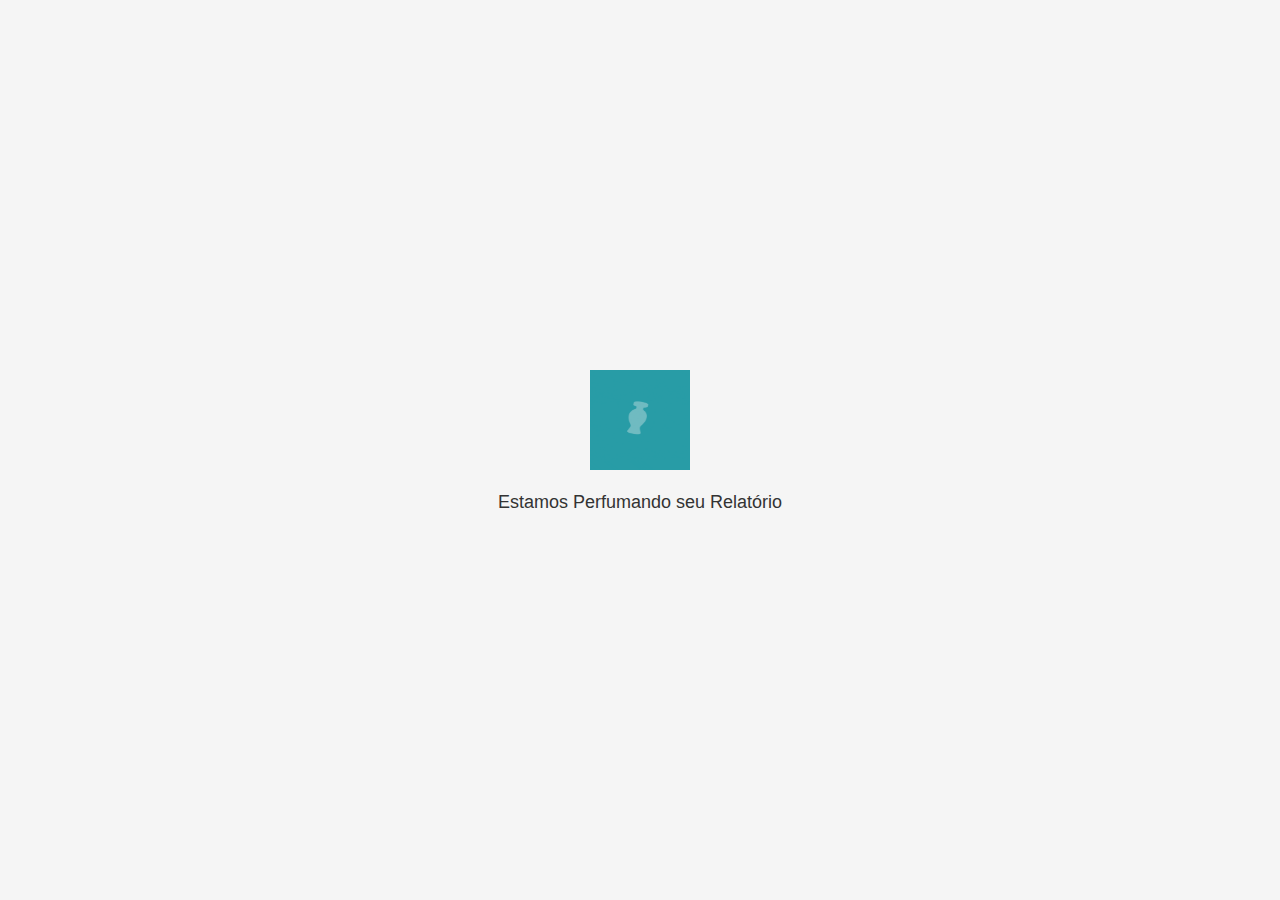
<file: loading.html>
<!DOCTYPE html>
<html lang="pt-br">
<head>
    <meta charset="UTF-8">
    <meta name="viewport" content="width=device-width, initial-scale=1.0">
    <title>Estamos Perfumando seu Relatório</title>
    <style>
        body {
            display: flex;
            justify-content: center;
            align-items: center;
            height: 100vh;
            background-color: #f5f5f5;
            margin: 0;
            font-family: Arial, sans-serif;
        }
        #loading {
            text-align: center;
        }
        #loading img {
            width: 100px;
            height: 100px;
        }
        #loading p {
            font-size: 18px;
            color: #333;
        }
    </style>
</head>
<body>
    <div id="loading">
        <img src="loading.gif" alt="Carregando...">
        <p>Estamos Perfumando seu Relatório</p>
    </div>

    <script>
        document.addEventListener('DOMContentLoaded', () => {
            setTimeout(() => {
                window.location.href = 'summary.html'; 
            }, 5000);  
        });
    </script>
</body>
</html>
</file>
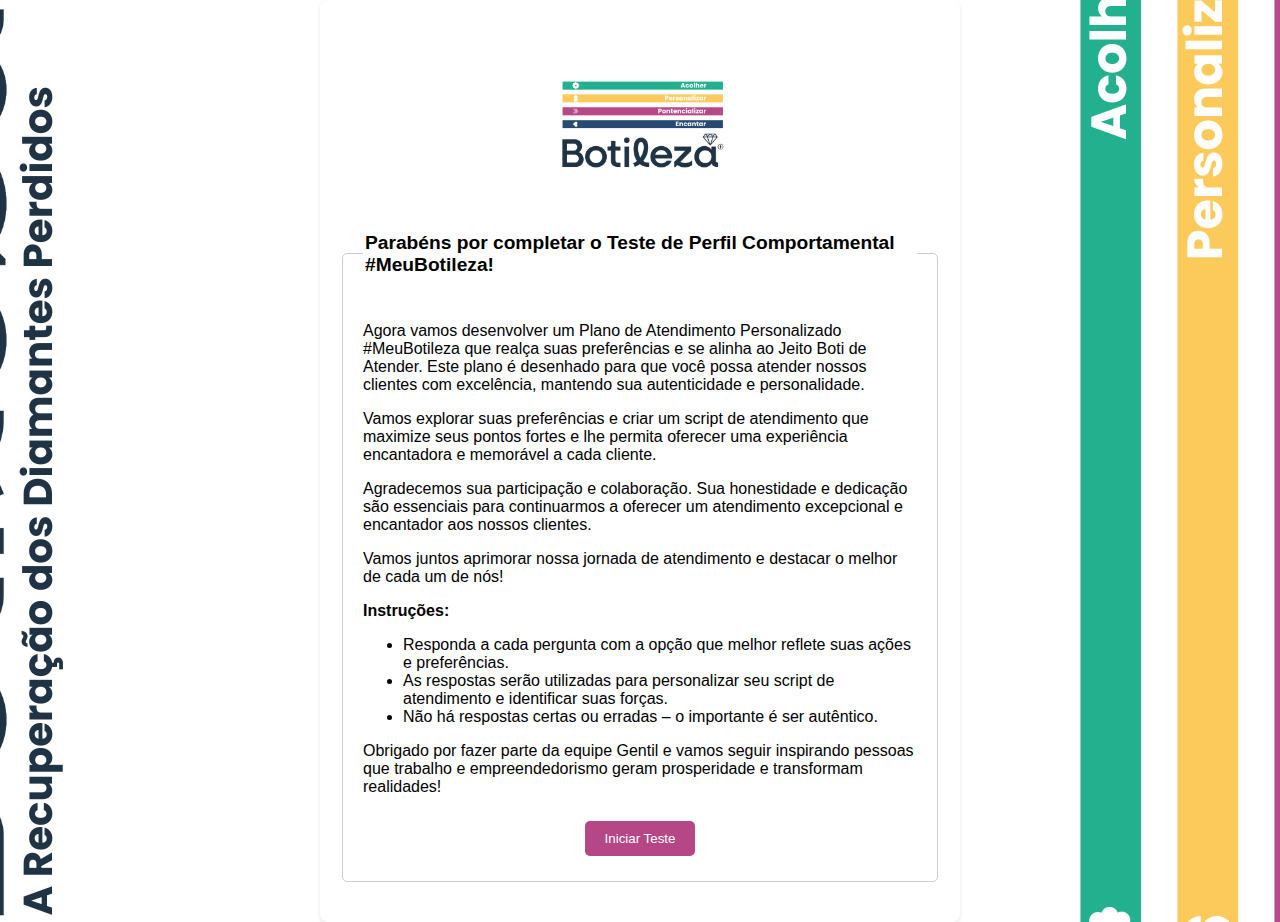
<file: new_questions.html>
<!DOCTYPE html>
<html lang="pt-BR">
<head>
    <meta charset="UTF-8">
    <meta name="viewport" content="width=device-width, initial-scale=1.0">
    <title>Meu Botileza | Gentil Negócios</title>
    <link rel="icon" href="di.png" type="image/png">
    <link rel="stylesheet" href="styles.css">
    <style>
        body {
            font-family: Arial, sans-serif;
            background: url("Meu_Botileza.png") no-repeat center center fixed;
            background-color: #2a4971;
            margin: 0;
            padding: 0;
            display: flex;
            justify-content: center;
            align-items: center;
            min-height: 100vh; 
            overflow-y: auto; 
        }
        .container {
            background-color: #fff;
            border-radius: 8px;
            box-shadow: 0 2px 4px rgba(0, 0, 0, 0.1);
            padding: 20px;
            width: 80%;
            max-width: 600px;
            position: relative;
            overflow-y: auto; 
        }
        h1 {
            color: #2a4971;
            text-align: center;
        }
        fieldset {
            display: none;
        }
        fieldset.active {
            display: block;
        }
        .actions {
            margin-top: 20px;
            text-align: center;
        }
        .actions button {
            background-color: #b54786;
            color: white;
            border: none;
            padding: 10px 20px;
            margin: 5px;
            cursor: pointer;
            border-radius: 5px;
        }
        .input-group {
            margin-bottom: 15px;
        }
        .input-group label {
            display: block;
            margin-bottom: 5px;
        }
        .input-group select {
            width: 100%;
            padding: 8px;
            box-sizing: border-box;
        }
    </style>
</head>
<body>
    <div class="container">
        <h1><img src="Missão Botileza.png" alt="Logo do Meu Botileza"></h1>
        <form id="evaluationForm">
            <!-- Tela de Boas-Vindas -->
            <fieldset class="active" id="welcomeScreen">
                <legend>Parabéns por completar o Teste de Perfil Comportamental #MeuBotileza!</legend>
                <p>
                    Agora vamos desenvolver um
                    Plano de Atendimento Personalizado #MeuBotileza
                    que realça suas preferências e se alinha ao Jeito Boti de Atender. Este plano é desenhado para que você possa atender nossos clientes com excelência, mantendo sua autenticidade e personalidade.
                </p>
                <p>
                    Vamos explorar suas preferências e criar um script de atendimento que maximize seus pontos fortes e lhe permita oferecer uma experiência encantadora e memorável a cada cliente.
                </p>
                 <p>
                    Agradecemos sua participação e colaboração. Sua honestidade e dedicação são essenciais para continuarmos a oferecer um atendimento excepcional e encantador aos nossos clientes.
                </p>
                <p>
                    Vamos juntos aprimorar nossa jornada de atendimento e destacar o melhor de cada um de nós!
                </p>
                <p><strong>Instruções:</strong></p>
                <ul>
                    <li>Responda a cada pergunta com a opção que melhor reflete suas ações e preferências.</li>
                    <li>As respostas serão utilizadas para personalizar seu script de atendimento e identificar suas forças.</li>
                    <li>Não há respostas certas ou erradas – o importante é ser autêntico.</li>
                </ul>
                <p>Obrigado por fazer parte da equipe Gentil e vamos seguir inspirando pessoas que trabalho e empreendedorismo geram prosperidade e transformam realidades!</p>
                <div class="actions">
                    <button type="button" id="startBtn">Iniciar Teste</button>
                </div>
            </fieldset>

            <!-- Acolha (Receber e conhecer) -->
            <fieldset>
                <legend>Acolha (Receber e conhecer)</legend>
                <div class="input-group">
                    <label for="acolha1">1. Como você cumprimenta o cliente ao chegar?</label>
                    <select id="acolha1" name="acolha1">
                        <option value="12">"Olá, meu nome é _____, seja bem-vindo(a) à Boticário. Como você se chama e em que posso ajudá-lo(a) hoje?"</option>
                        <option value="11">"Oi, tudo bem? Posso ajudar em algo específico hoje? Me chamo ____, como posso te chamar?"</option>
                        <option value="10">"E aí, beleza? O que você está procurando hoje? Meu nome é _____, e o seu?"</option>
                    </select>
                </div>
                <div class="input-group">
                    <label for="acolha2">2. Como você identifica o motivo da visita do cliente?</label>
                    <select id="acolha2" name="acolha2">
                        <option value="12">"Posso perguntar se você está procurando algo para uso próprio, um presente, ou talvez uma troca?"</option>
                        <option value="11">"Você está comprando algo para você, ou é um presente? Ou talvez uma troca?"</option>
                        <option value="10">"É pra você, pra dar de presente ou você quer trocar algo?"</option>
                    </select>
                </div>
                <div class="input-group">
                    <label for="acolha3">3. Como você verifica o histórico do cliente?</label>
                    <select id="acolha3" name="acolha3">
                        <option value="12">"Posso usar seu CPF para verificar seu histórico de compras e oferecer opções mais personalizadas?"</option>
                        <option value="11">"Me passa seu CPF para eu dar uma olhada no seu histórico e achar algo que combine mais com você."</option>
                        <option value="10">"Me dá seu CPF e rapidinho vejo o que você já comprou, do que você gosta e te mostro umas coisas legais."</option>
                    </select>
                </div>
                <div class="actions">
                    <button type="button" class="prevBtn">Anterior</button>
                    <button type="button" class="nextBtn">Próximo</button>
                </div>
            </fieldset>

            <!-- Personalize (Demonstrar e experimentar) -->
            <fieldset>
                <legend>Personalize (Demonstrar e experimentar)</legend>
                <div class="input-group">
                    <label for="personalize1">1. Como você apresenta os produtos ao cliente?</label>
                    <select id="personalize1" name="personalize1">
                        <option value="12">"Este produto é muito popular por suas características únicas, como [características]."</option>
                        <option value="11">"Muita gente gosta deste aqui por causa de [características]."</option>
                        <option value="10">"Esse aqui é top, o pessoal adora por causa de [características]."</option>
                    </select>
                </div>
                <div class="input-group">
                    <label for="personalize2">2. Como você convida o cliente a experimentar os produtos?</label>
                    <select id="personalize2" name="personalize2">
                        <option value="12">"Gostaria de experimentar este produto para ver como ele se adequa às suas necessidades?"</option>
                        <option value="11">"Quer testar pra ver se gosta?"</option>
                        <option value="10">"Quer dar uma experimentada pra ver se curte?"</option>
                    </select>
                </div>
                <div class="input-group">
                    <label for="personalize3">3. Como você utiliza storytelling e segredinhos?</label>
                    <select id="personalize3" name="personalize3">
                        <option value="12">"Uma curiosidade interessante sobre este produto é que ele foi desenvolvido com [história]."</option>
                        <option value="11">"Sabia que este produto foi criado com [história]? É bem legal!"</option>
                        <option value="10">"Olha só, esse produto tem uma história bem massa, ele foi feito com [história]."</option>
                    </select>
                </div>
                <div class="actions">
                    <button type="button" class="prevBtn">Anterior</button>
                    <button type="button" class="nextBtn">Próximo</button>
                </div>
            </fieldset>

            <!-- Potencialize (Oferecer benefícios e aumentar boleto) -->
            <fieldset>
                <legend>Potencialize (Oferecer benefícios e aumentar boleto)</legend>
                <div class="input-group">
                    <label for="potencialize1">1. Como você sugere produtos complementares ao cliente?</label>
                    <select id="potencialize1" name="potencialize1">
                        <option value="12">"Este produto funciona muito bem com [produto complementar], que tal aproveitar?"</option>
                        <option value="11">"Esse aqui combina muito com [produto complementar], que tal levar os dois?"</option>
                        <option value="10">"Esse aqui vai ficar show com [produto complementar], que tal já aproveitar e levar junto?"</option>
                    </select>
                </div>
                <div class="input-group">
                    <label for="potencialize2">2. Como você menciona promoções?</label>
                    <select id="potencialize2" name="potencialize2">
                        <option value="12">"Gostaria de informá-lo sobre a promoção atual que pode lhe trazer benefícios adicionais."</option>
                        <option value="11">"Tá rolando uma promoção que pode ser bem interessante pra você."</option>
                        <option value="10">"Tá tendo uma promo massa, você pode curtir!"</option>
                    </select>
                </div>
                <div class="input-group">
                    <label for="potencialize3">3. Como você finaliza as vendas?</label>
                    <select id="potencialize3" name="potencialize3">
                        <option value="12">"Gostaria de adicionar mais alguma coisa antes de finalizarmos?"</option>
                        <option value="11">"Quer levar mais alguma coisa antes de fechar?"</option>
                        <option value="10">"Quer aproveitar pra levar mais alguma coisa antes de fechar?"</option>
                    </select>
                </div>
                <div class="actions">
                    <button type="button" class="prevBtn">Anterior</button>
                    <button type="button" class="nextBtn">Próximo</button>
                </div>
            </fieldset>

            <!-- Encante (Fechar com chave de ouro) -->
            <fieldset>
                <legend>Encante (Fechar com chave de ouro)</legend>
                <div class="input-group">
                    <label for="encante1">1. Como você encerra o atendimento?</label>
                    <select id="encante1" name="encante1">
                        <option value="12">"Foi um prazer atendê-lo(a), espero que tenha uma excelente experiência com seu produto. Não hesite em nos procurar caso precise de algo mais."</option>
                        <option value="11">"Espero que você goste do seu produto, qualquer coisa estamos por aqui."</option>
                        <option value="10">"Valeu por vir, espero que curta o produto. Qualquer coisa, só chamar!"</option>
                    </select>
                </div>
                <div class="input-group">
                    <label for="encante2">2. Como você menciona o programa de reciclagem Boti Recicla?</label>
                    <select id="encante2" name="encante2">
                        <option value="12">"Gostaria de lembrar que participamos do programa Boti Recicla. Você pode trazer suas embalagens vazias para reciclagem em sua próxima visita."</option>
                        <option value="11">"Lembrando que temos o programa Boti Recicla, traz suas embalagens vazias na próxima vez!"</option>
                        <option value="10">"Só pra lembrar, tem o programa Boti Recicla, traz suas embalagens vazias quando voltar!"</option>
                    </select>
                </div>
    <div class="input-group">
        <label for="encante3">3. Como você sugere a embalagem de presente?</label>
        <select id="encante3" name="encante3">
            <option value="12">Formal: "Posso oferecer uma embalagem de presente especial para o(a) senhor(a)? Acho que vai tornar o presente ainda mais encantador."</option>
            <option value="11">Neutro: "Quer que eu coloque numa embalagem de presente? Fica mais legal pra entregar."</option>
            <option value="10">Coloquial: "Quer que eu embrulhe pra presente? Fica top pra entregar!"</option>
        </select>
    </div>
    <div class="actions">
        <button type="button" class="prevBtn">Anterior</button>
        <button type="button" class="nextBtn">Próximo</button>
    </div>
</fieldset>

<!-- Tela de Resumo -->
<fieldset id="summaryScreen">
    <legend>Resumo do Seu Perfil</legend>
    <p id="summaryText"></p>
    <div class="actions">
        <a id="downloadLink" href="default.pdf" download="plano_atendimento_personalizado.pdf">
            <button type="button">Baixar PDF</button>
        </a>
        <button type="submit">Concluir</button>
    </div>
</fieldset>

<!-- Tela de Resultado -->
<div id="resultScreen" class="summary">
    <h2>Resumo do Perfil</h2>
    <div id="resultText"></div>
</div>

<script>
    document.addEventListener("DOMContentLoaded", function() {
        const startBtn = document.getElementById("startBtn");
        const prevBtns = document.querySelectorAll(".prevBtn");
        const nextBtns = document.querySelectorAll(".nextBtn");
        const fieldsets = document.querySelectorAll("fieldset");
        const resultScreen = document.getElementById("resultScreen");
        const resultText = document.getElementById("resultText");
        const downloadLink = document.getElementById("downloadLink");
        const restartBtn = document.getElementById("restartBtn");
        let currentStep = 0;

        function showFieldset(index) {
            fieldsets.forEach((fieldset, i) => {
                fieldset.classList.toggle("active", i === index);
            });
        }

        function calculateSummary() {
            const acolha1 = parseInt(document.getElementById("acolha1").value) || 0;
            const personalize1 = parseInt(document.getElementById("personalize1").value) || 0;
            const potencialize1 = parseInt(document.getElementById("potencialize1").value) || 0;
            const encante1 = parseInt(document.getElementById("encante1").value) || 0;

            const totalAcolha = acolha1;
            const totalPersonalize = personalize1;
            const totalPotencialize = potencialize1;
            const totalEncante = encante1;

            const maxScore = Math.max(totalAcolha, totalPersonalize, totalPotencialize, totalEncante);
            let profile = "";
            let profileText = "";
            let pdfFileName = "default.pdf";

            if (maxScore === totalAcolha) {
                profile = "Acolher";
                profileText = `
                    <strong>Perfil: Agente Acolhedor</strong><br>
                    Parabéns! Você demonstrou um grande talento em acolher os clientes, criando conexões significativas e entendendo suas necessidades.<br><br>
                    <strong>1. Acolha (Receber e Conhecer)</strong><br>
                    <ul>
                        <li><strong>Cumprimento do Cliente:</strong> "Olá, meu nome é [Seu Nome], seja bem-vindo(a) à Boticário. Como você se chama e em que posso ajudá-lo(a) hoje?"</li>
                        <li><strong>Identificação do Motivo da Visita:</strong> "Posso perguntar se você está procurando algo para uso próprio, um presente, ou talvez uma troca?"</li>
                        <li><strong>Verificação do Histórico do Cliente:</strong> "Posso usar seu CPF para verificar seu histórico de compras e oferecer opções mais personalizadas?"</li>
                    </ul>
                    <strong>2. Personalize (Demonstrar e Experimentar)</strong><br>
                    <ul>
                        <li><strong>Apresentação dos Produtos:</strong> "Este produto é muito popular por suas características únicas, como [características]."</li>
                        <li><strong>Convite para Experimentar:</strong> "Gostaria de experimentar este produto para ver como ele se adequa às suas necessidades?"</li>
                        <li><strong>Utilização de Storytelling e Segredinhos:</strong> "Uma curiosidade interessante sobre este produto é que ele foi desenvolvido com [história]."</li>
                    </ul>
                    <strong>3. Potencialize (Oferecer Benefícios e Aumentar Boleto)</strong><br>
                    <ul>
                        <li><strong>Apresentação de Opções Adicionais:</strong> "Com base em suas compras anteriores, acho que você também pode gostar de [produto]."</li>
                        <li><strong>Mencionar Promoções Personalizadas:</strong> "Atualmente, temos uma promoção especial no nosso app de fidelidade que pode ser do seu interesse."</li>
                        <li><strong>Inspirar o Cliente a Comprar Mais:</strong> "Considerando suas preferências, este conjunto de produtos pode ser uma excelente escolha."</li>
                    </ul>
                    <strong>4. Encante (Entregar e Celebrar)</strong><br>
                    <ul>
                        <li><strong>Finalização do Atendimento:</strong> "Foi um prazer atendê-lo(a). Tenha um excelente dia!"</li>
                        <li><strong>Celebração da Escolha do Cliente:</strong> "Excelente escolha! Tenho certeza de que você ficará muito satisfeito(a)."</li>
                        <li><strong>Mencionar o Programa Boti Recicla:</strong> "Nós temos um programa de sustentabilidade chamado Boti Recicla, nele você pode devolver embalagens e garantir algumas vantagens."</li>
                    </ul>
                `;
                pdfFileName = "Acolha.pdf";
            } else if (maxScore === totalPersonalize) {
                profile = "Personalizar";
                profileText = `
                    <strong>Perfil: Agente Personalizador</strong><br>
                    Parabéns! Você se destacou ao criar conexões significativas com os clientes, demonstrando um grande talento em entender e acolher suas necessidades.<br><br>
                    <strong>1. Acolha (Receber e Conhecer)</strong><br>
                    <ul>
                        <li><strong>Cumprimento do Cliente:</strong> "Oi, tudo bem? Posso ajudar em algo específico hoje? Me chamo [Seu Nome], como posso te chamar?"</li>
                        <li><strong>Identificação do Motivo da Visita:</strong> "Você está comprando algo para você, ou é um presente? Ou talvez uma troca?"</li>
                        <li><strong>Verificação do Histórico do Cliente:</strong> "Me passa seu CPF para eu dar uma olhada no seu histórico e achar algo que combine mais com você."</li>
                    </ul>
                    <strong>2. Personalize (Demonstrar e Experimentar)</strong><br>
                    <ul>
                        <li><strong>Apresentação dos Produtos:</strong> "Muita gente gosta deste aqui por causa de [características]."</li>
                        <li><strong>Convite para Experimentar:</strong> "Quer testar pra ver se gosta?"</li>
                        <li><strong>Utilização de Storytelling e Segredinhos:</strong> "Sabia que este produto foi criado com [história]? É bem legal!"</li>
                    </ul>
                    <strong>3. Potencialize (Oferecer Benefícios e Aumentar Boleto)</strong><br>
                    <ul>
                        <li><strong>Apresentação de Opções Adicionais:</strong> "Vendo o que você já comprou, acho que você vai curtir [produto]."</li>
                        <li><strong>Mencionar Promoções Personalizadas:</strong> "Tem uma promoção bacana no nosso app de fidelidade que acho que você vai gostar."</li>
                        <li><strong>Inspirar o Cliente a Comprar Mais:</strong> "Acho que esse conjunto aqui combina bem com o que você gosta."</li>
                    </ul>
                    <strong>4. Encante (Entregar e Celebrar)</strong><br>
                    <ul>
                        <li><strong>Finalização do Atendimento:</strong> "Obrigado(a) pela compra. Tenha um ótimo dia!"</li>
                        <li><strong>Celebração da Escolha do Cliente:</strong> "Ótima escolha! Você vai gostar bastante."</li>
                        <li><strong>Mencionar o Programa Boti Recicla:</strong> "Você já ouviu falar sobre o Boti Recicla? Você traz as suas embalagens, ganha vantagens e ainda ajuda o meio-ambiente!"</li>
                    </ul>
                `;
                pdfFileName = "Personalize.pdf";
            } else if (maxScore === totalPotencialize) {
                profile = "Potencialize";
                profileText = `
                    <strong>Perfil: Agente Potencializador</strong><br>
                    Parabéns! Você se destacou ao maximizar as oportunidades de venda, oferecendo benefícios adicionais e aumentando o valor dos pedidos, demonstrando um grande talento em potencializar as vendas e oferecer uma experiência personalizada.<br><br>
                    <strong>1. Acolha (Receber e Conhecer)</strong><br>
                    <ul>
                        <li><strong>Cumprimento do Cliente:</strong> "Oi, tudo bem? Posso ajudar em algo específico hoje? Me chamo [Seu Nome], como posso te chamar?"</li>
                        <li><strong>Identificação do Motivo da Visita:</strong> "Você está comprando algo para você, ou é um presente? Ou talvez uma troca?"</li>
                        <li><strong>Verificação do Histórico do Cliente:</strong> "Me passa seu CPF para eu dar uma olhada no seu histórico e achar algo que combine mais com você."</li>
                    </ul>
                    <strong>2. Personalize (Demonstrar e Experimentar)</strong><br>
                    <ul>
                        <li><strong>Apresentação dos Produtos:</strong> "Muita gente gosta deste aqui por causa de [características]."</li>
                        <li><strong>Convite para Experimentar:</strong> "Quer testar pra ver se gosta?"</li>
                        <li><strong>Utilização de Storytelling e Segredinhos:</strong> "Sabia que este produto foi criado com [história]? É bem legal!"</li>
                    </ul>
                    <strong>3. Potencialize (Oferecer Benefícios e Aumentar Boleto)</strong><br>
                    <ul>
                        <li><strong>Apresentação de Opções Adicionais:</strong> "Vendo o que você já comprou, acho que você vai curtir [produto]."</li>
                        <li><strong>Mencionar Promoções Personalizadas:</strong> "Tem uma promoção bacana no nosso app de fidelidade que acho que você vai gostar."</li>
                        <li><strong>Inspirar o Cliente a Comprar Mais:</strong> "Acho que esse conjunto aqui combina bem com o que você gosta."</li>
                    </ul>
                    <strong>4. Encante (Entregar e Celebrar)</strong><br>
                    <ul>
                        <li><strong>Finalização do Atendimento:</strong> "Obrigado(a) pela compra. Tenha um ótimo dia!"</li>
                        <li><strong>Celebração da Escolha do Cliente:</strong> "Ótima escolha! Você vai gostar bastante."</li>
                        <li><strong>Mencionar o Programa Boti Recicla:</strong> "Você já ouviu falar sobre o Boti Recicla? Você traz as suas embalagens, ganha vantagens e ainda ajuda o meio-ambiente!"</li>
                    </ul>
                `;
                pdfFileName = "Potencialize.pdf";
            } else if (maxScore === totalEncante) {
                profile = "Encante";
                profileText = `
                    <strong>Perfil: Agente Encantador</strong><br>
                    Parabéns! Você se destacou ao oferecer uma experiência mágica e encantadora, criando um atendimento memorável para os clientes.<br><br>
                    <strong>1. Acolha (Receber e Conhecer)</strong><br>
                    <ul>
                        <li><strong>Cumprimento do Cliente:</strong> "Oi, tudo bem? Posso ajudar em algo específico hoje? Me chamo [Seu Nome], como posso te chamar?"</li>
                        <li><strong>Identificação do Motivo da Visita:</strong> "Você está comprando algo para você, ou é um presente? Ou talvez uma troca?"</li>
                        <li><strong>Verificação do Histórico do Cliente:</strong> "Me passa seu CPF para eu dar uma olhada no seu histórico e achar algo que combine mais com você."</li>
                    </ul>
                    <strong>2. Personalize (Demonstrar e Experimentar)</strong><br>
                    <ul>
                        <li><strong>Apresentação dos Produtos:</strong> "Muita gente gosta deste aqui por causa de [características]."</li>
                        <li><strong>Convite para Experimentar:</strong> "Quer testar pra ver se gosta?"</li>
                        <li><strong>Utilização de Storytelling e Segredinhos:</strong> "Sabia que este produto foi criado com [história]? É bem legal!"</li>
                    </ul>
                    <strong>3. Potencialize (Oferecer Benefícios e Aumentar Boleto)</strong><br>
                    <ul>
                        <li><strong>Apresentação de Opções Adicionais:</strong> "Vendo o que você já comprou, acho que você vai curtir [produto]."</li>
                        <li><strong>Mencionar Promoções Personalizadas:</strong> "Tem uma promoção bacana no nosso app de fidelidade que acho que você vai gostar."</li>
                        <li><strong>Inspirar o Cliente a Comprar Mais:</strong> "Acho que esse conjunto aqui combina bem com o que você gosta."</li>
                    </ul>
                    <strong>4. Encante (Entregar e Celebrar)</strong><br>
                    <ul>
                        <li><strong>Finalização do Atendimento:</strong> "Obrigado(a) pela compra. Tenha um ótimo dia!"</li>
                        <li><strong>Celebração da Escolha do Cliente:</strong> "Ótima escolha! Você vai gostar bastante."</li>
                        <li><strong>Mencionar o Programa Boti Recicla:</strong> "Você já ouviu falar sobre o Boti Recicla? Você traz as suas embalagens, ganha vantagens e ainda ajuda o meio-ambiente!"</li>
                    </ul>
                `;
                pdfFileName = "Encante.pdf";
            }

            resultText.innerHTML = profileText;
            downloadLink.href = pdfFileName; 
            resultScreen.classList.add("active");
        }

        startBtn.addEventListener("click", function() {
            currentStep++;
            showFieldset(currentStep);
        });

        nextBtns.forEach(button => {
            button.addEventListener("click", function() {
                currentStep++;
                if (currentStep === fieldsets.length - 1) {
                    calculateSummary();
                }
                showFieldset(currentStep);
            });
        });

        prevBtns.forEach(button => {
            button.addEventListener("click", function() {
                currentStep--;
                showFieldset(currentStep);
            });
        });

        restartBtn.addEventListener("click", function() {
            window.location.reload();
        });

        form.addEventListener("submit", function(event) {
            event.preventDefault();
            alert("Formulário concluído com sucesso!");
        });

        showFieldset(currentStep);
    });
</script>
</file>
<file: styles.css>
.container {
    max-width: 800px;
    margin: 0 auto;
    padding: 20px;
    font-family: Arial, sans-serif;
}


.container h1 img {
    max-width: 300px; 
    height: auto;     
    display: block;    
    margin: 0 auto;    
}


fieldset {
    border: 1px solid #ccc;
    border-radius: 5px;
    padding: 20px;
    margin-bottom: 20px;
    display: none; /* Inicialmente oculta todos os fieldsets */
}

fieldset.active {
    display: block; /* Mostra apenas o fieldset ativo */
}


legend {
    font-weight: bold;
    font-size: 1.2em;
    margin-bottom: 10px;
}


.input-group {
    margin-bottom: 15px;
}


label {
    display: block;
    font-weight: bold;
    margin-bottom: 5px;
}

select {
    width: 100%;
    padding: 8px;
    border: 1px solid #ccc;
    border-radius: 5px;
}

.actions {
    text-align: right;
}

.button {
    padding: 10px 15px;
    border: none;
    border-radius: 5px;
    background-color: #007BFF;
    color: white;
    cursor: pointer;
    margin-left: 10px;
}

.button-disabled {
    background-color: #6c757d;
    cursor: not-allowed;
}

#resultScreen {
    display: none; 
}

#resultScreen.active {
    display: block; 
    border: 1px solid #ccc;
    border-radius: 5px;
    padding: 20px;
    margin-top: 20px;
}

#resultText {
    margin-top: 20px;
    font-size: 1.2em;
}

#restartBtn {
    padding: 10px 15px;
    border: none;
    border-radius: 5px;
    background-color: #007BFF;
    color: white;
    cursor: pointer;
    margin-top: 20px;
}

@media (max-width: 600px) {
    .container {
        padding: 10px;
    }

    select {
        font-size: 14px;
    }
}


#resultScreen {
    display: none; /* Inicialmente oculta a tela de resumo */
}

#resultScreen.active {
    display: block; /* Mostra a tela de resumo quando ativa */
    border: 1px solid #ccc;
    border-radius: 5px;
    padding: 20px;
    margin-top: 20px;
}

#resultText {
    margin-top: 20px;
    font-size: 1.2em;
}

#thankYouScreen {
    display: none; 
}
</file>
